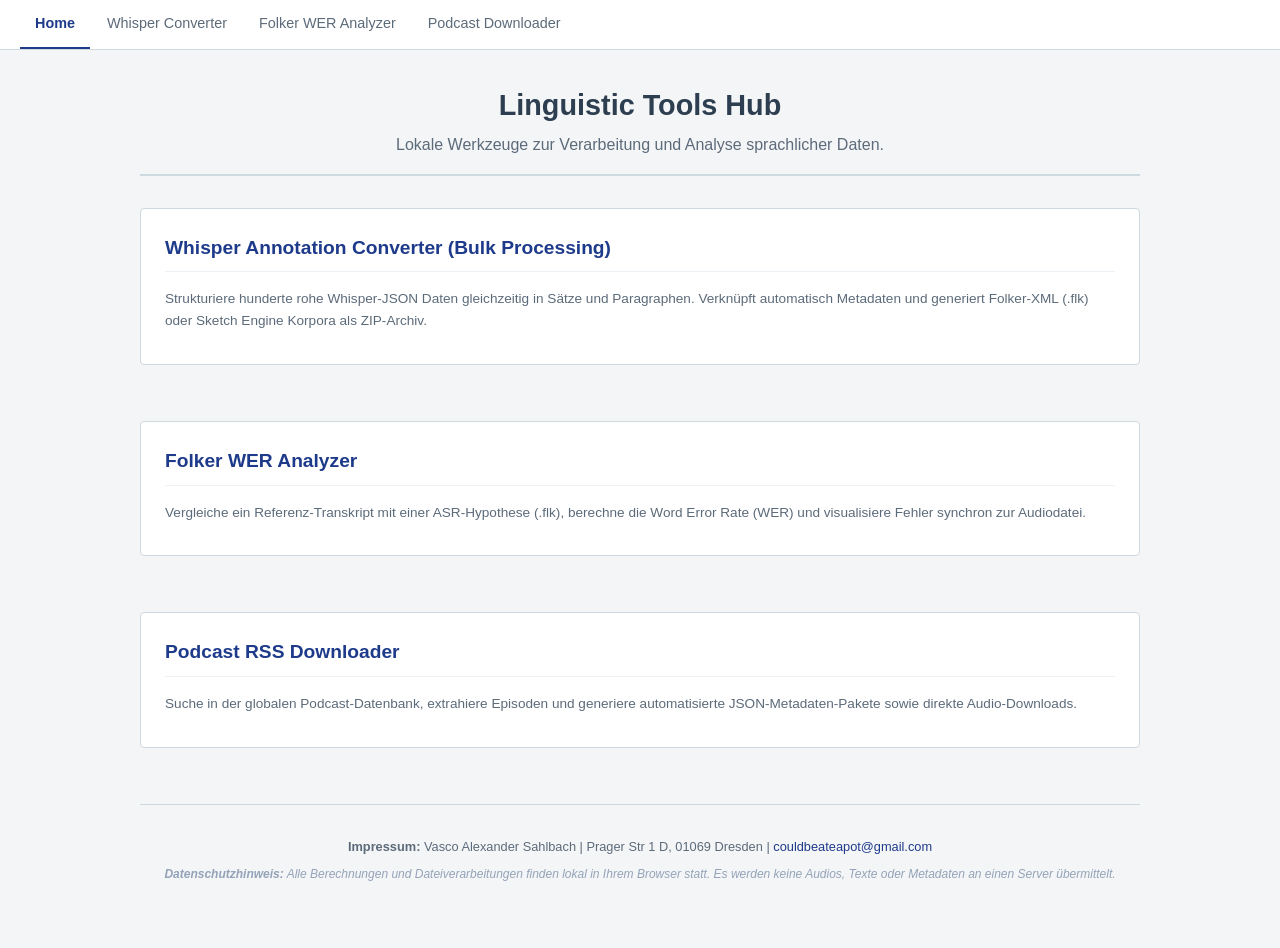
<file: index.html>
<!DOCTYPE html>
<html lang="de">
<head>
    <meta charset="UTF-8">
    <meta name="viewport" content="width=device-width, initial-scale=1.0">
    <title>Linguistic Tools Hub</title>
    <link rel="stylesheet" href="style.css">
</head>
<body>
    <nav class="main-nav">
        <div class="nav-tabs">
            <a href="index.html" class="nav-tab active">Home</a>
            <a href="whisper/index.html" class="nav-tab">Whisper Converter</a>
            <a href="folker/index.html" class="nav-tab">Folker WER Analyzer</a>
            <a href="podcast/index.html" class="nav-tab">Podcast Downloader</a>
        </div>
    </nav>

    <div class="scrollable">
        <div class="container">
            <header class="tool-header">
                <h1>Linguistic Tools Hub</h1>
                <p class="subtitle">Lokale Werkzeuge zur Verarbeitung und Analyse sprachlicher Daten.</p>
            </header>

            <div class="upload-grid" style="grid-template-columns: 1fr;">
                <a href="whisper/index.html" class="card card-link">
                    <h2>Whisper Annotation Converter (Bulk Processing)</h2>
                    <p class="desc">Strukturiere hunderte rohe Whisper-JSON Daten gleichzeitig in Sätze und Paragraphen. Verknüpft automatisch Metadaten und generiert Folker-XML (.flk) oder Sketch Engine Korpora als ZIP-Archiv.</p>
                </a>

                <a href="folker/index.html" class="card card-link">
                    <h2>Folker WER Analyzer</h2>
                    <p class="desc">Vergleiche ein Referenz-Transkript mit einer ASR-Hypothese (.flk), berechne die Word Error Rate (WER) und visualisiere Fehler synchron zur Audiodatei.</p>
                </a>

                <a href="podcast/index.html" class="card card-link">
                    <h2>Podcast RSS Downloader</h2>
                    <p class="desc">Suche in der globalen Podcast-Datenbank, extrahiere Episoden und generiere automatisierte JSON-Metadaten-Pakete sowie direkte Audio-Downloads.</p>
                </a>
            </div>
            
            <footer class="site-footer">
                <div><strong>Impressum:</strong> Vasco Alexander Sahlbach | Prager Str 1 D, 01069 Dresden | <a href="mailto:couldbeateapot@gmail.com">couldbeateapot@gmail.com</a></div>
                <div class="privacy-note">
                    <strong>Datenschutzhinweis:</strong> Alle Berechnungen und Dateiverarbeitungen finden lokal in Ihrem Browser statt. Es werden keine Audios, Texte oder Metadaten an einen Server übermittelt.
                </div>
            </footer>
        </div>
    </div>
</body>
</html>
</file>
<file: style.css>
:root {
    --bg-color: #f4f5f7;
    --panel-bg: #ffffff;
    --text-color: #2c3e50;
    --text-light: #5c6b7a;
    --border-color: #cfd9e0;
    --accent-primary: #1e3a8a; 
    --accent-primary-hover: #172554;
    --accent-secondary: #0f766e; 
    --accent-secondary-hover: #115e59;
    --radius: 4px;
    
    --active-bg: #e0f2fe;
    --active-text: #0f172a;
    --sub-bg: #fef08a;
    --sub-text: #854d0e;
    --ins-bg: #bae6fd;
    --ins-text: #0369a1;
    --del-bg: #fecaca;
    --del-text: #991b1b;
    --meta-color: #64748b;
}

* { box-sizing: border-box; margin: 0; padding: 0; }

body {
    font-family: -apple-system, BlinkMacSystemFont, "Segoe UI", Roboto, Helvetica, Arial, sans-serif;
    background-color: var(--bg-color);
    color: var(--text-color);
    line-height: 1.6;
    overflow: hidden; 
}

/* --- NAVIGATION --- */
.main-nav {
    height: 50px;
    background: #ffffff;
    border-bottom: 1px solid var(--border-color);
    display: flex;
    align-items: center;
    padding: 0 20px;
}
.nav-tabs { display: flex; height: 100%; gap: 2px; }
.nav-tab {
    background: transparent; border: none; color: var(--text-light);
    font-size: 0.9rem; font-weight: 500; cursor: pointer;
    padding: 0 15px; border-bottom: 2px solid transparent;
    transition: all 0.2s ease;
    text-decoration: none;
    display: flex;
    align-items: center;
}
.nav-tab:hover { color: var(--accent-primary); background: #f8fafc; }
.nav-tab.active { color: var(--accent-primary); border-bottom: 2px solid var(--accent-primary); font-weight: 600;}

/* --- COMMON STYLES & LAYOUT --- */
.tool-section { display: flex; height: calc(100vh - 50px); }
.scrollable { overflow-y: auto; width: 100%; padding: 2rem; }
.container { max-width: 1000px; margin: 0 auto; width: 100%;}

.tool-header { margin-bottom: 2rem; border-bottom: 2px solid var(--border-color); padding-bottom: 1rem; text-align: center; }
.tool-header h1 { font-size: 1.8rem; font-weight: 600; color: var(--text-color); margin-bottom: 0.25rem;}
.subtitle { color: var(--text-light); font-size: 1rem; }

.card { 
    background-color: var(--panel-bg); 
    border: 1px solid var(--border-color); 
    border-radius: var(--radius); 
    padding: 1.5rem; 
    margin-bottom: 1.5rem; 
}
.card h2 { font-size: 1.2rem; font-weight: 600; margin-bottom: 1rem; color: var(--accent-primary); border-bottom: 1px solid #edf2f7; padding-bottom: 0.5rem;}
.card h3 { font-size: 1rem; font-weight: 600; margin-bottom: 0.25rem; color: var(--text-color);}
.card p.desc { font-size: 0.85rem; color: var(--text-light); margin-bottom: 0.5rem; }

a.card-link { text-decoration: none; color: inherit; display: block; transition: border-color 0.2s; }
a.card-link:hover { border-color: var(--accent-primary); background: #f8fafc; }

/* TOGGLE SLIDER */
.format-toggle { 
    display: flex; background: #e2e8f0; border-radius: 8px; padding: 4px; 
    width: fit-content; margin: 0 auto 1.5rem auto; 
}
.toggle-btn { 
    flex: 1; padding: 8px 24px; border: none; background: transparent; 
    border-radius: 6px; cursor: pointer; font-weight: 600; color: #64748b; 
    transition: all 0.2s ease; font-size: 0.9rem;
}
.toggle-btn.active { 
    background: #ffffff; color: var(--accent-primary); 
    box-shadow: 0 1px 3px rgba(0,0,0,0.1); 
}

/* Whisper Guide & Code */
.flow-container { display: flex; align-items: stretch; justify-content: space-between; gap: 1.5rem; min-width: 0; }
@media(max-width: 800px) { .flow-container { flex-direction: column; } }
.arrow { font-size: 1.5rem; color: #cbd5e1; font-weight: bold; display: flex; align-items: center; justify-content: center; }

.code-block { 
    background: #f8fafc; border: 1px solid var(--border-color); border-radius: var(--radius); 
    padding: 1rem; display: flex; flex-direction: column; min-width: 0; flex: 1;
}
pre[class*="language-"] { 
    margin: 0 !important; border-radius: var(--radius); flex: 1; 
    font-size: 0.8rem !important; background: #1e293b !important; overflow-x: auto; 
}

/* Upload Area */
.upload-grid { display: grid; grid-template-columns: 1fr 1fr; gap: 2rem; margin-bottom: 1.5rem; }
.upload-column { display: flex; flex-direction: column; min-width: 0; }
.upload-area { 
    border: 2px dashed var(--border-color); border-radius: var(--radius); padding: 2.5rem 1rem; 
    text-align: center; cursor: pointer; transition: background 0.2s; 
    background: #f8fafc; display: flex; flex-direction: column; align-items: center; justify-content: center; width: 100%;
}
.upload-area:hover, .upload-area.dragover { background-color: #eff6ff; border-color: var(--accent-primary); }
.upload-area input[type="file"] { display: none; }
.upload-area strong { color: var(--accent-primary); font-weight: 600; font-size: 1rem; margin-bottom: 0.25rem; display: block;}
.upload-area p { font-size: 0.85rem; color: var(--text-light); margin:0; }
.file-name { margin-top: 1rem; font-size: 0.85rem; font-weight: 600; color: var(--accent-secondary); }

.file-list-container { margin-top: 1.5rem; border: 1px solid var(--border-color); border-radius: var(--radius); overflow: hidden; }
.file-list-header { background: #f1f5f9; padding: 0.5rem 1rem; font-weight: 600; font-size: 0.85rem; border-bottom: 1px solid var(--border-color); display: flex; justify-content: space-between; }
.file-list { max-height: 200px; overflow-y: auto; background: #ffffff; }
.file-item { display: flex; justify-content: space-between; padding: 0.5rem 1rem; border-bottom: 1px solid #f8fafc; font-size: 0.85rem; }
.file-item:last-child { border-bottom: none; }
.status-pair { color: var(--accent-secondary); font-weight: 600; }
.status-single { color: #f59e0b; font-weight: 600; }

/* Buttons */
.hidden { display: none !important; }
#action-section { text-align: center; padding-top: 1.5rem; border-top: 1px solid var(--border-color); margin-top: 1rem;}
.button-group { display: flex; justify-content: center; gap: 1rem; flex-wrap: wrap;}
button.btn-primary, button.btn-secondary { border: none; border-radius: var(--radius); cursor: pointer; color: white; font-weight: 600; transition: background 0.2s; padding: 0.6rem 1.5rem; font-size: 0.95rem; }
button.btn-primary { background: var(--accent-primary); }
button.btn-primary:hover { background: var(--accent-primary-hover); }
button.btn-secondary { background: var(--accent-secondary); }
button.btn-secondary:hover { background: var(--accent-secondary-hover); }
button.btn-small { padding: 0.4rem 0.75rem; background: var(--text-light); font-size: 0.8rem; border: none; border-radius: var(--radius); cursor: pointer; color: white; transition: background 0.2s;}
button.btn-small:hover { background: var(--text-color); }

/* Footer */
.site-footer { text-align: center; padding: 2rem 0; color: var(--text-light); font-size: 0.8rem; border-top: 1px solid var(--border-color); margin-top: 2rem; }
.site-footer a { color: var(--accent-primary); text-decoration: none; }
.site-footer a:hover { text-decoration: underline; }
.privacy-note { margin-top: 0.5rem; font-style: italic; color: #94a3b8; font-size: 0.75rem;}

/* =========================================================
   FOLKER & PODCAST SPECIFIC
   ========================================================= */
.sidebar { width: 350px; min-width: 300px; background: var(--panel-bg); border-right: 1px solid var(--border-color); display: flex; flex-direction: column; overflow-y: auto; }
.main-view { flex: 1; display: flex; flex-direction: column; padding: 15px; gap: 15px; background: var(--bg-color); min-width: 0; }
.sidebar-title { margin: 0; padding: 15px; font-size: 1rem; font-weight: 600; background: #f8fafc; color: var(--accent-primary); border-bottom: 1px solid var(--border-color); }

.panel { border-bottom: 1px solid var(--border-color); }
.panel summary { padding: 10px 15px; font-weight: 600; font-size: 0.85rem; cursor: pointer; background: #ffffff; user-select: none; color: var(--text-color); transition: background 0.2s;}
.panel summary:hover { background: #f8fafc; }
.panel-content { padding: 15px; display: flex; flex-direction: column; gap: 10px; font-size: 0.85rem; background: #ffffff;}

.upload-item { display: flex; flex-direction: column; gap: 4px; margin-bottom: 5px;}
.upload-item input[type="file"] { font-size: 0.8rem; padding: 6px; border: 1px dashed var(--border-color); border-radius: var(--radius); color: var(--text-light); cursor: pointer; width: 100%;}

.rules-table { width: 100%; border-collapse: collapse; font-size: 0.8rem; }
.rules-table th { background: #f8fafc; padding: 6px; text-align: center; border-bottom: 1px solid var(--border-color); font-weight: 600;}
.rules-table td { padding: 6px; border-bottom: 1px solid #f1f5f9; text-align: center;}
.rules-table td:first-child { text-align: left; }

.form-select { width: 100%; padding: 6px; border: 1px solid var(--border-color); border-radius: var(--radius); font-size: 0.85rem; outline: none;}
.weight-grid { display: flex; gap: 10px; margin-top: 5px; }
.weight-grid input { width: 45px; padding: 4px; border: 1px solid var(--border-color); border-radius: var(--radius); text-align: center;}

.speaker-split { display: flex; gap: 10px; }
.speaker-col { flex: 1; background: #f8fafc; border: 1px solid var(--border-color); border-radius: var(--radius); padding: 8px; }
.speaker-col h5 { margin: 0 0 8px 0; font-size: 0.8rem; border-bottom: 1px solid var(--border-color); padding-bottom: 4px;}
.speaker-list-item { display: flex; align-items: center; gap: 6px; margin-bottom: 4px; font-size: 0.8rem; cursor: pointer;}
.spk-color-box { display: inline-block; width: 10px; height: 10px; border-radius: 50%; border: 1px solid rgba(0,0,0,0.2); }

.mapping-table { width: 100%; border-collapse: collapse; font-size: 0.8rem; }
.mapping-table th { text-align: left; background: #f8fafc; padding: 6px; border-bottom: 1px solid var(--border-color);}
.mapping-table td { padding: 6px; border-bottom: 1px solid #f1f5f9;}
.map-bar-container { background: #e2e8f0; height: 8px; border-radius: 4px; overflow: hidden; width: 100%; margin-top: 4px;}
.map-bar { height: 100%; background: var(--accent-secondary); }

.error-grid { display: flex; flex-direction: column; gap: 10px; }
.error-col { background: #f8fafc; padding: 10px; border: 1px solid var(--border-color); border-radius: var(--radius); }
.error-col h4 { margin: 0 0 8px 0; font-size: 0.8rem; border-bottom: 1px solid var(--border-color); padding-bottom: 4px;}
.error-list { list-style: none; padding: 0; font-size: 0.8rem; }
.error-list li { display: flex; justify-content: space-between; padding: 4px 0; border-bottom: 1px dashed #e2e8f0;}

.player-container { background: var(--panel-bg); border: 1px solid var(--border-color); border-radius: var(--radius); padding: 15px; display: flex; flex-direction: column; gap: 15px; }
.player-top { display: flex; gap: 15px; align-items: stretch; }
.play-btn { width: 50px; height: 50px; border-radius: var(--radius); background: var(--accent-primary); color: white; font-size: 20px; border: none; cursor: pointer; display: flex; align-items: center; justify-content: center;}
.waveform-col { flex-grow: 1; display: flex; flex-direction: column; gap: 5px; }
#wer-graph-container { display: flex; height: 30px; align-items: flex-end; background: #f8fafc; border-radius: var(--radius); overflow: hidden; border: 1px solid var(--border-color); }
.graph-bar { border-right: 1px solid rgba(255,255,255,0.2); }

.stats-row { display: flex; gap: 10px; flex-wrap: wrap; }
.stat-box { flex: 1; display: flex; justify-content: space-between; align-items: center; padding: 8px 12px; border-radius: var(--radius); font-size: 0.8rem; border: 1px solid var(--border-color); font-weight: 500;}
.stat-box span:last-child { font-weight: 600; font-size: 1rem; }
.stat-wer { background: #f8fafc; }
.stat-sub { background: var(--sub-bg); color: var(--sub-text); border-color: #fde047;}
.stat-del { background: var(--del-bg); color: var(--del-text); border-color: #fca5a5;}
.stat-ins { background: var(--ins-bg); color: var(--ins-text); border-color: #7dd3fc;}

.editor-container { flex-grow: 1; background: var(--panel-bg); border: 1px solid var(--border-color); border-radius: var(--radius); display: flex; flex-direction: column; overflow: hidden; }
.tr-header { display: flex; background: #f8fafc; border-bottom: 1px solid var(--border-color); font-size: 0.8rem; font-weight: 600;}

/* FIX: Table columns shrinking/overflow logic */
.th, .td { padding: 8px 12px; border-right: 1px solid var(--border-color); flex-shrink: 0; }
.col-start, .col-end { width: 70px; text-align: right; }
.col-speaker { width: 120px; }
.col-text { 
    flex-grow: 1; 
    flex-shrink: 1; 
    min-width: 0; 
    display: flex; 
    flex-wrap: wrap; 
    gap: 4px; 
    align-content: flex-start;
}

.tr-body { flex-grow: 1; overflow-y: auto; }
.tr-row { display: flex; border-bottom: 1px solid #f1f5f9; font-size: 0.85rem; cursor: pointer; transition: background 0.1s, opacity 0.2s;}
.tr-row:hover { background-color: #f8fafc; }
.tr-row.active { background-color: var(--active-bg); color: var(--active-text); border-left: 3px solid var(--accent-primary);}
.tr-row.ignored-row { opacity: 0.4; background-color: #f8fafc; } /* Ausgegraute Ref-Sprecher */

.td.col-speaker { display: flex; align-items: center; gap: 6px; font-weight: 600; font-size: 0.8rem;}
.token { display: inline-block; margin-right: 2px; border-radius: 2px; padding: 1px 3px; }
.token-meta { color: var(--meta-color); font-style: italic; font-size: 0.75rem; }
.token-S { background: var(--sub-bg); color: var(--sub-text); border: 1px solid #fde047; }
.token-I { background: var(--ins-bg); color: var(--ins-text); border: 1px solid #7dd3fc; }
.token-D { background: var(--del-bg); color: var(--del-text); text-decoration: line-through; }
.sub-hyp { font-size: 0.8em; opacity: 0.8; margin-left: 2px;}

/* Podcast Specific */
.search-box { display: flex; gap: 10px; margin-bottom: 15px; }
.search-box input { flex: 1; padding: 8px 12px; border: 1px solid var(--border-color); border-radius: var(--radius); outline: none; }
.podcast-results { list-style: none; overflow-y: auto; max-height: 250px; border: 1px solid var(--border-color); border-radius: var(--radius); }
.podcast-item { padding: 10px; border-bottom: 1px solid #f1f5f9; cursor: pointer; display: flex; align-items: center; gap: 10px; transition: background 0.2s;}
.podcast-item:hover { background: #f8fafc; }
.podcast-item img { width: 40px; height: 40px; border-radius: 4px; object-fit: cover;}
.episodes-table { width: 100%; border-collapse: collapse; font-size: 0.85rem; margin-top: 15px;}
.episodes-table th { text-align: left; background: #f8fafc; padding: 10px; border-bottom: 1px solid var(--border-color); position: sticky; top: 0;}
.episodes-table td { padding: 10px; border-bottom: 1px solid #f1f5f9; vertical-align: top;}
.ep-date { color: var(--text-light); font-size: 0.8rem; white-space: nowrap;}
.ep-desc { font-size: 0.8rem; color: var(--text-light); margin-top: 4px; display: -webkit-box; -webkit-line-clamp: 2; -webkit-box-orient: vertical; overflow: hidden; }

/* Metadata Editor */
.metadata-editor { border: 1px solid var(--border-color); border-radius: var(--radius); padding: 1rem; background: #ffffff; }
.kv-inputs { display: flex; gap: 0.5rem; margin-bottom: 0.75rem; }
.kv-inputs input { flex: 1; padding: 0.4rem 0.5rem; border: 1px solid var(--border-color); border-radius: var(--radius); font-size: 0.85rem; outline: none; }
.kv-inputs input:focus { border-color: var(--accent-primary); }
.json-area-container { display: flex; flex-direction: column; flex: 1; position: relative;}
textarea#meta-json { 
    width: 100%; flex: 1; min-height: 100px; font-family: Consolas, monospace; 
    padding: 0.75rem; border: 1px solid var(--border-color); border-radius: var(--radius); 
    background: #f1f5f9; color: #334155; font-size: 0.85rem; resize: vertical; outline: none;
}
textarea#meta-json:focus { border-color: var(--accent-primary); background: #ffffff; }
</file>
